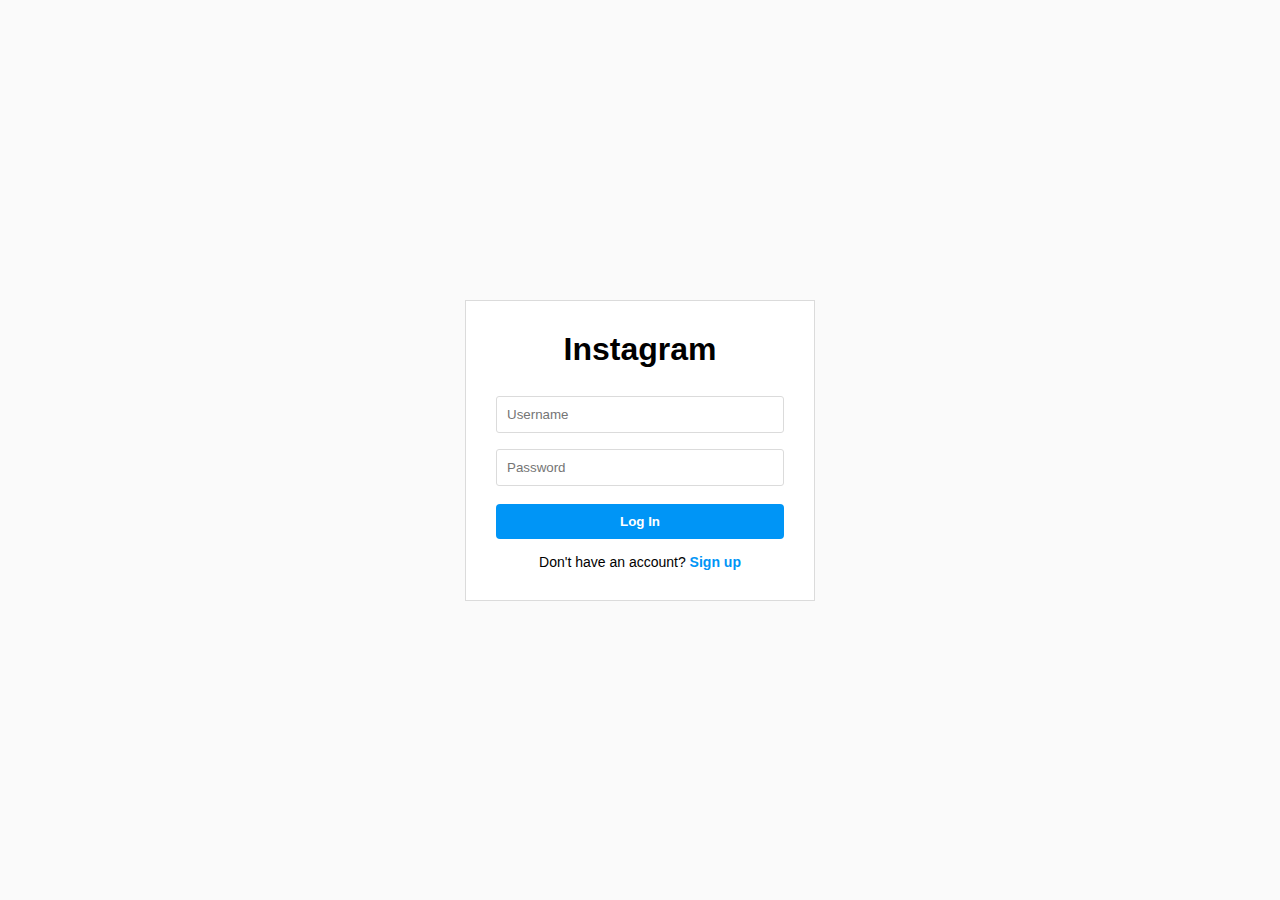
<file: login.html>
<!DOCTYPE html>
<html lang="en">

<head>
    <meta charset="UTF-8">
    <meta name="viewport" content="width=device-width, initial-scale=1.0">
    <title>user login</title>
</head>

<body>
    <!--styling for user login and signup page-->
    <style>
        * {
            margin: 0;
            padding: 0;
            box-sizing: border-box;
            font-family: Arial, sans-serif;
        }

        body {
            background: #fafafa;
            display: flex;
            justify-content: center;
            align-items: center;
            height: 100vh;
        }


        .auth-box {
            background: #fff;
            width: 350px;
            border: 1px solid #dbdbdb;
            padding: 30px;
            text-align: center;
        }

        .logo {
            font-size: 32px;
            font-weight: bold;
            margin-bottom: 20px;
        }


        input {
            width: 100%;
            padding: 10px;
            margin: 8px 0;
            border: 1px solid #dbdbdb;
            border-radius: 3px;
        }

        button {
            width: 100%;
            padding: 10px;
            background: #0095f6;
            color: #fff;
            border: none;
            border-radius: 4px;
            margin-top: 10px;
            cursor: pointer;
            font-weight: bold;
        }


        .switch {
            margin-top: 15px;
            font-size: 14px;
        }

        .switch span {
            color: #0095f6;
            cursor: pointer;
            font-weight: bold;
        }


        .hidden {
            display: none;
        }
    </style>
    <!--login for user-->
    <div class="auth-box" id="loginBox">
        <div class="logo">Instagram</div>
        <input type="text" id="loginUser" placeholder="Username" />
        
        <input type="password" id="loginPass" placeholder="Password" />
       <button onclick="login()">Log In</button>
        <div class="switch">Don't have an account? <span onclick="showSignup()">Sign up</span></div>
    </div>
    <!--signup for user-->
    <div class="auth-box hidden" id="signupBox">
        <div class="logo">Instagram</div>
        <input type="text" id="signupUser" placeholder="Username" />
        <input type="password" id="signupPass" placeholder="Password" />

        <button onclick="signup()">Sign Up</button>
        <div class="switch">Already have an account? <span onclick="showLogin()">Log in</span></div>
    </div>
    <!--java script for user login and signup page-->
    <script>
        function showSignup() {
            document.getElementById('loginBox').classList.add('hidden');
            document.getElementById('signupBox').classList.remove('hidden');
        }


        function showLogin() {
            document.getElementById('signupBox').classList.add('hidden');
            document.getElementById('loginBox').classList.remove('hidden');
        }


        function signup() {
            const user = document.getElementById('signupUser').value;
            const pass = document.getElementById('signupPass').value;
            if (user && pass) {
                localStorage.setItem(user, pass);
                alert('Signup successful! Please login.');
                showLogin();
            } else {
                alert('Please fill all fields');
            }
        }


        function login() {
            const user = document.getElementById('loginUser').value;
            const pass = document.getElementById('loginPass').value;
            const storedPass = localStorage.getItem(user);


            if (storedPass === pass) {
                alert('Login successful!');
                window.location.href = 'index.html';
                localStorage.setItem('loggedInUser', user);


            } else {
                alert('Invalid username or password');
            }
        }
    </script>
</body>

</html>
</file>
